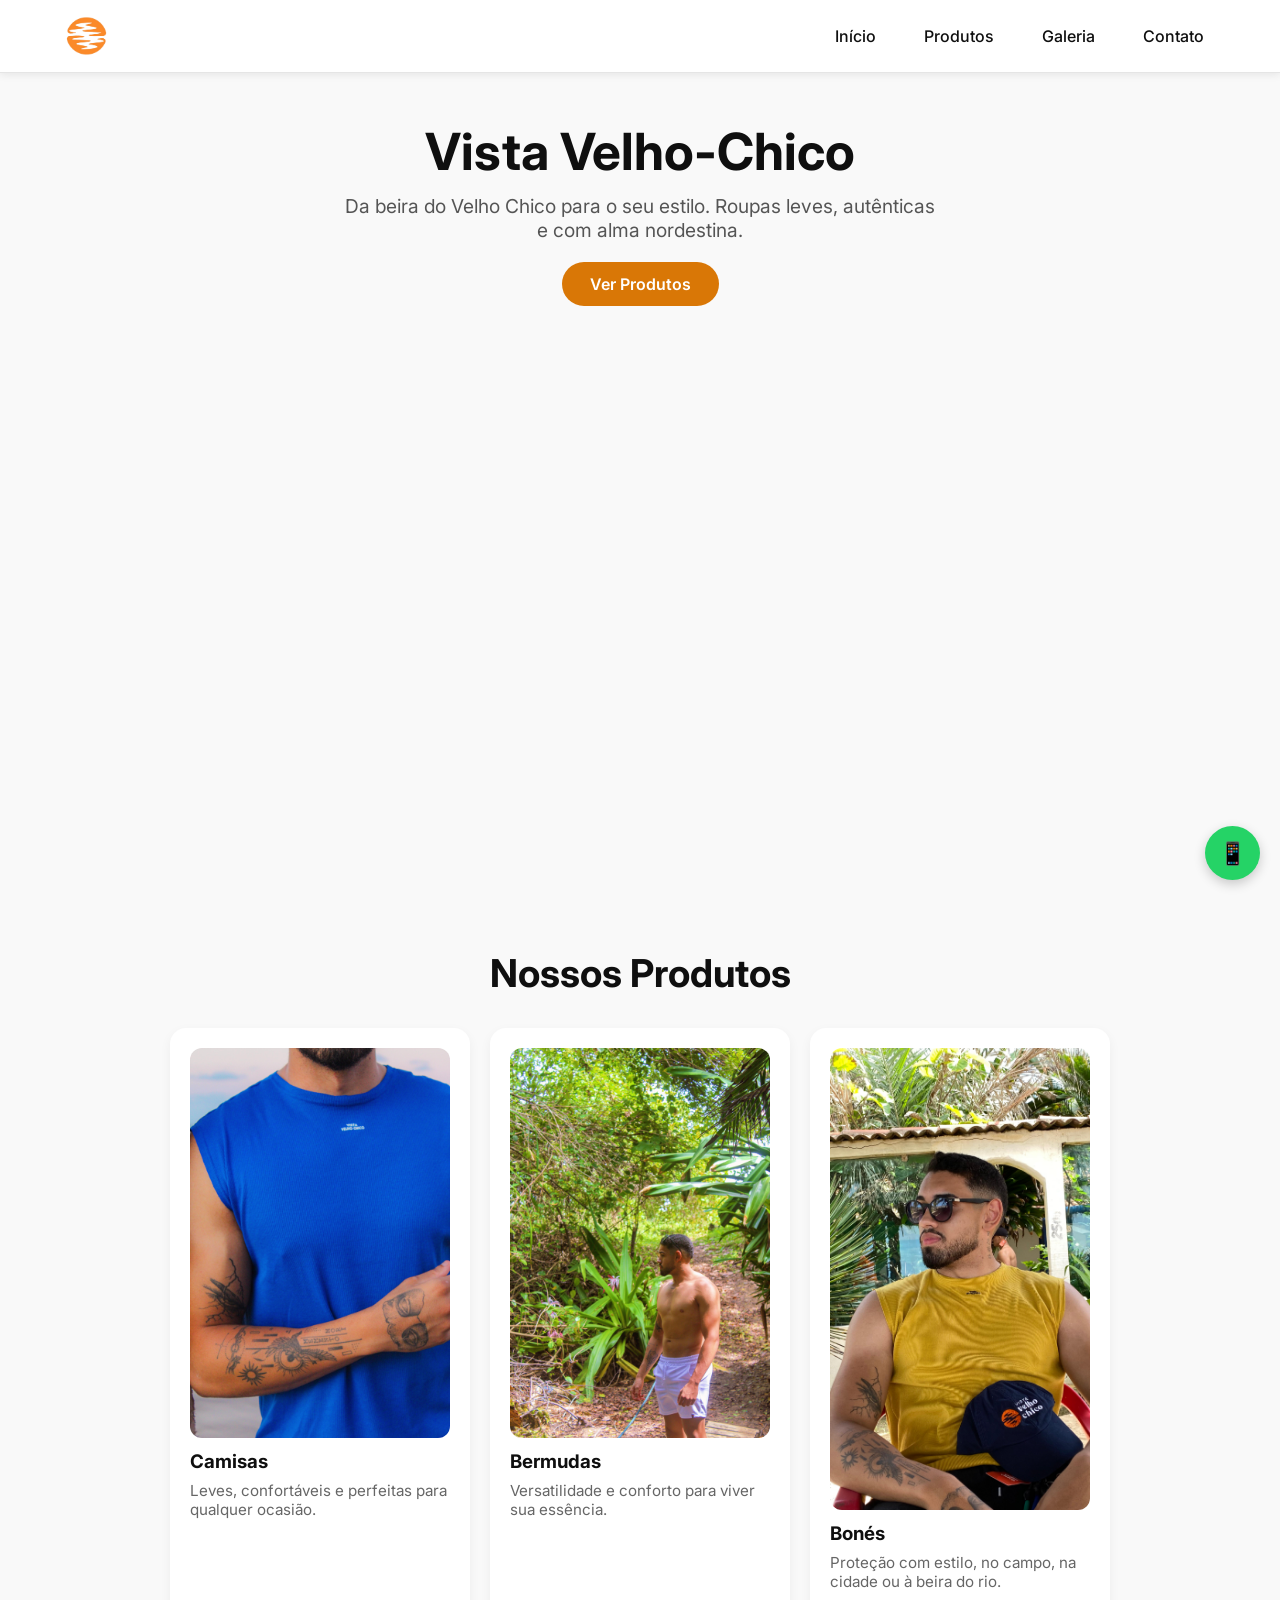
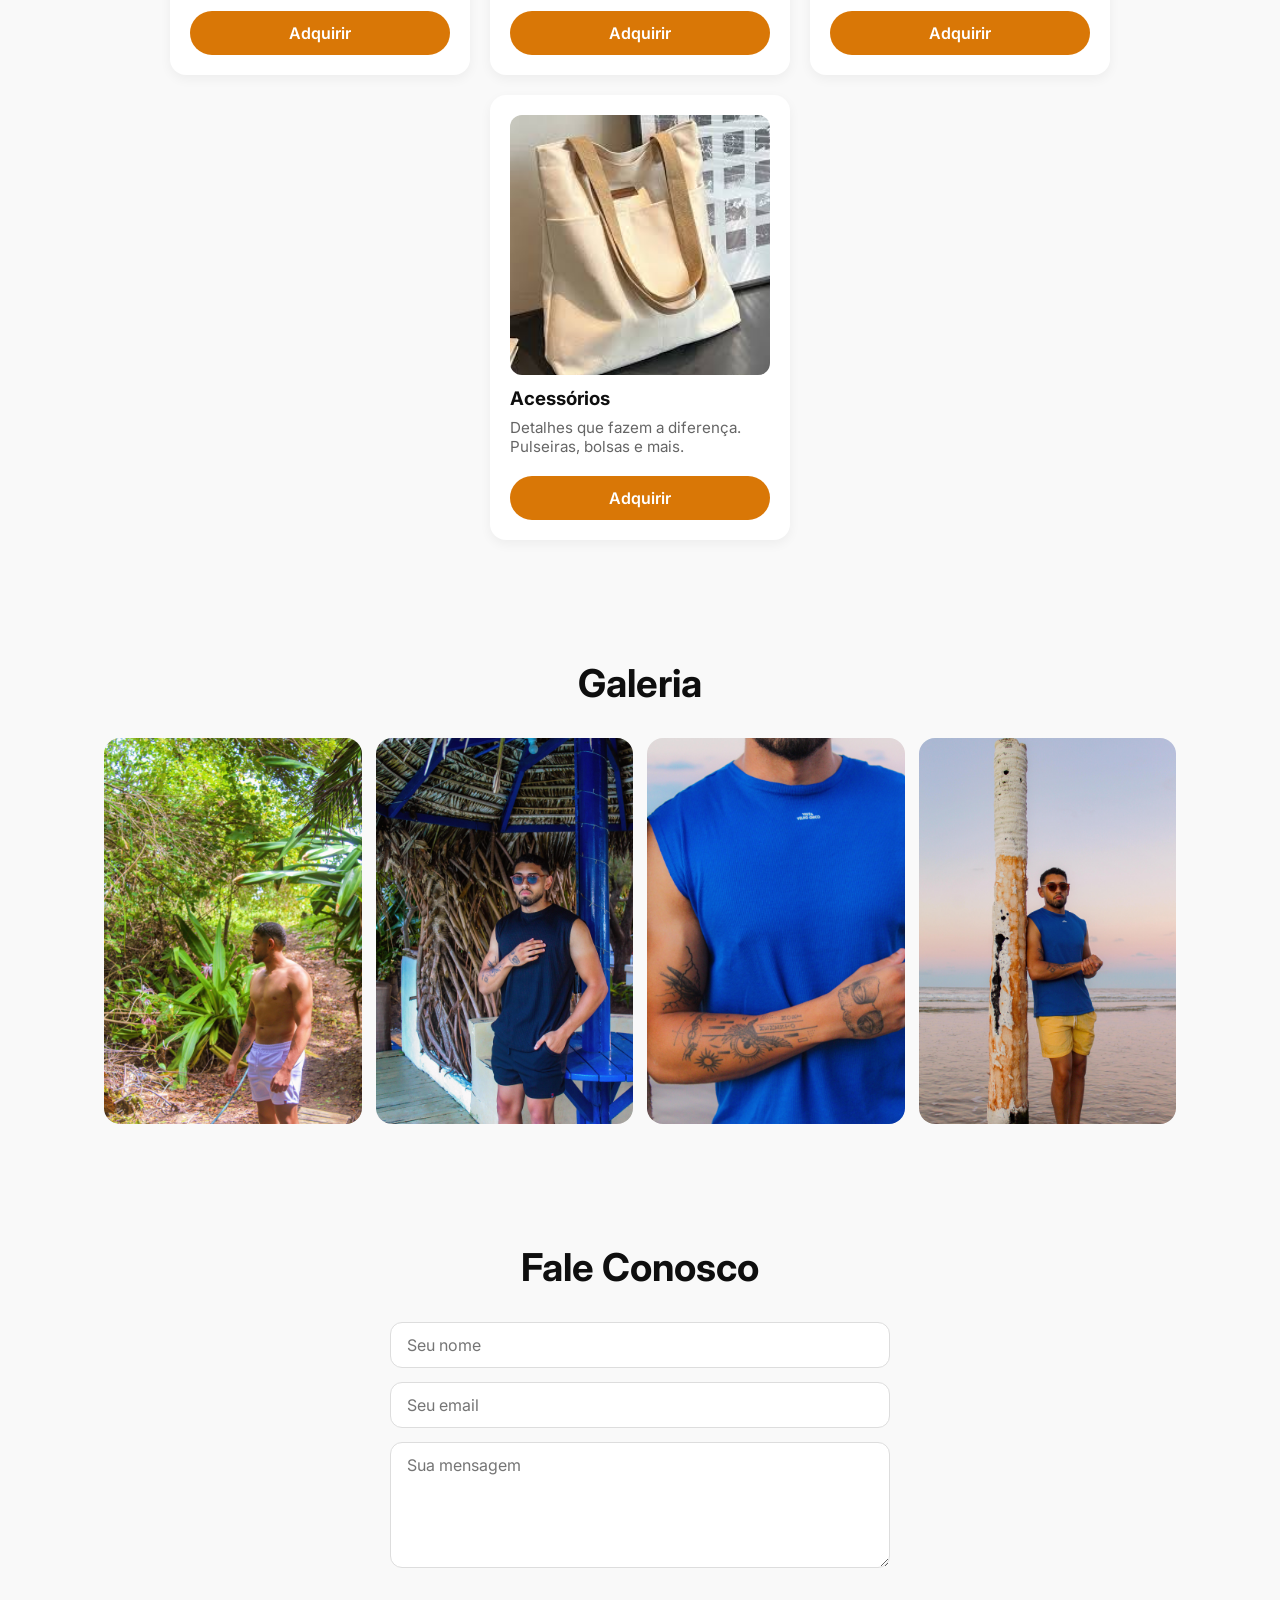
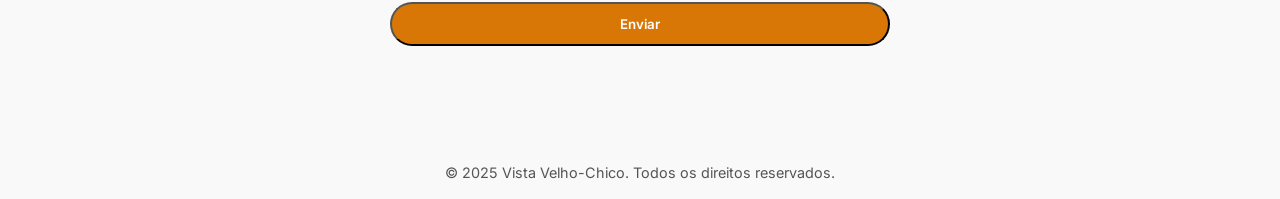
<file: index.html>
<!DOCTYPE html>
<html lang="pt-br">
<head>
  <meta charset="UTF-8" />
  <meta name="viewport" content="width=device-width, initial-scale=1.0" />
  <title>Vista Velho-Chico</title>
  <link href="https://fonts.googleapis.com/css2?family=Inter:wght@400;600;700&display=swap" rel="stylesheet" />
  <style>
    :root {
      --fundo: #ffffff;
      --texto: #0f0f0f;
      --cinza: #f9f9f9;
      --primaria: #D97706;
      --hover: #b25e05;
      --sombra: rgba(0,0,0,0.08);
    }

    * {
      margin: 0;
      padding: 0;
      box-sizing: border-box;
      font-family: 'Inter', sans-serif;
      scroll-behavior: smooth;
    }

    body {
      background-color: var(--cinza);
      color: var(--texto);
    }

    header {
      position: fixed;
      width: 100%;
      top: 0;
      background: #fff;
      backdrop-filter: blur(8px);
      display: flex;
      align-items: center;
      justify-content: space-between;
      padding: 14px 5%;
      border-bottom: 1px solid rgba(0,0,0,0.1);
      box-shadow: 0 2px 8px var(--sombra);
      z-index: 1000;
    }

    header img {
      height: 44px;
    }

    header nav {
      display: flex;
      gap: 24px;
    }

    nav a {
      color: var(--texto);
      text-decoration: none;
      font-weight: 500;
      padding: 6px 12px;
      border-radius: 8px;
      transition: background-color 0.3s, color 0.3s;
    }

    nav a:hover {
      background-color: var(--cinza);
      color: var(--primaria);
    }

    .hero {
      padding: 120px 5% 60px;
      text-align: center;
    }

    .hero video {
      width: 100%;
      max-height: 500px;
      border-radius: 16px;
      margin-top: 20px;
      object-fit: cover;
    }

    .hero h1 {
      font-size: 3.2rem;
      font-weight: 700;
      margin-bottom: 12px;
    }

    .hero p {
      font-size: 1.2rem;
      max-width: 600px;
      margin: auto;
      color: #555;
    }

    .botao {
      display: inline-block;
      margin-top: 20px;
      padding: 12px 28px;
      background-color: var(--primaria);
      color: white;
      text-decoration: none;
      border-radius: 999px;
      font-weight: 600;
      transition: background-color 0.3s, transform 0.2s;
      cursor: pointer;
      text-align: center;
    }

    .botao:hover {
      background-color: var(--hover);
    }

    section {
      padding: 60px 5%;
      max-width: 1200px;
      margin: auto;
    }

    section h2 {
      font-size: 2.4rem;
      text-align: center;
      margin-bottom: 32px;
    }

    .cards {
      display: flex;
      flex-wrap: wrap;
      gap: 20px;
      justify-content: center;
    }

    .card {
      flex: 1 1 280px;
      max-width: 300px;
      background-color: white;
      border-radius: 16px;
      padding: 20px;
      box-shadow: 0 4px 12px rgba(0,0,0,0.05);
      display: flex;
      flex-direction: column;
      justify-content: space-between;
    }

    .card img {
      width: 100%;
      border-radius: 12px;
      margin-bottom: 12px;
    }

    .card h3 {
      margin-bottom: 8px;
    }

    .card p {
      color: #666;
      font-size: 0.95rem;
      flex-grow: 1;
    }

    .galeria {
      display: grid;
      grid-template-columns: repeat(auto-fit, minmax(250px, 1fr));
      gap: 14px;
    }

    .galeria img {
      width: 100%;
      border-radius: 16px;
    }

    form {
      display: flex;
      flex-direction: column;
      gap: 14px;
      max-width: 500px;
      margin: auto;
    }

    input, textarea {
      padding: 12px 16px;
      border: 1px solid #ddd;
      border-radius: 12px;
      background-color: white;
      font-size: 1rem;
    }

    footer {
      text-align: center;
      padding: 18px;
      background-color: var(--cinza);
      margin-top: 40px;
      color: #555;
      font-size: 0.9rem;
    }

    .whatsapp {
      position: fixed;
      bottom: 20px;
      right: 20px;
      background-color: #25D366;
      color: white;
      padding: 14px;
      border-radius: 50%;
      text-decoration: none;
      font-size: 22px;
      box-shadow: 0 4px 12px rgba(0,0,0,0.2);
    }

    .hidden {
      opacity: 0;
      transform: translateY(20px);
      transition: opacity 0.6s ease, transform 0.6s ease;
    }

    .show {
      opacity: 1;
      transform: translateY(0);
    }

    @media (max-width: 768px) {
      .hero h1 {
        font-size: 2.2rem;
      }
      section h2 {
        font-size: 2rem;
      }
    }
  </style>
</head>
<body>
  <header>
    <img src="logo.png" alt="Logo" />
    <nav>
      <a href="#home">Início</a>
      <a href="#produtos">Produtos</a>
      <a href="#galeria">Galeria</a>
      <a href="#contato">Contato</a>
    </nav>
  </header>

  <section class="hero animar" id="home">
    <h1>Vista Velho-Chico</h1>
    <p>Da beira do Velho Chico para o seu estilo. Roupas leves, autênticas e com alma nordestina.</p>
    <a href="#produtos" class="botao">Ver Produtos</a>
    <video src="fundo.mp4.MOV" autoplay muted loop></video>
  </section>

  <section id="produtos" class="animar">
    <h2>Nossos Produtos</h2>
    <div class="cards">
      <div class="card animar">
        <img src="camisas.jpeg" alt="Camisas" />
        <h3>Camisas</h3>
        <p>Leves, confortáveis e perfeitas para qualquer ocasião.</p>
        <a href="compras.html" class="botao">Adquirir</a>
      </div>
      <div class="card animar">
        <img src="bermudas.jpeg" alt="Bermudas" />
        <h3>Bermudas</h3>
        <p>Versatilidade e conforto para viver sua essência.</p>
        <a href="compras.html" class="botao">Adquirir</a>
      </div>
      <div class="card animar">
        <img src="bones.jpg" alt="Bonés" />
        <h3>Bonés</h3>
        <p>Proteção com estilo, no campo, na cidade ou à beira do rio.</p>
        <a href="compras.html" class="botao">Adquirir</a>
      </div>
      <div class="card animar">
        <img src="acessorios.jpg" alt="Acessórios" />
        <h3>Acessórios</h3>
        <p>Detalhes que fazem a diferença. Pulseiras, bolsas e mais.</p>
        <a href="compras.html" class="botao">Adquirir</a>
      </div>
    </div>
  </section>

  <section id="galeria" class="animar">
    <h2>Galeria</h2>
    <div class="galeria">
      <img class="animar" src="bermudas.jpeg" alt="Galeria 1" />
      <img class="animar" src="praia.jpeg" alt="Galeria 2" />
      <img class="animar" src="camisas.jpeg" alt="Galeria 3" />
      <img class="animar" src="modelopraia.jpeg" alt="Galeria 4" />
    </div>
  </section>

  <section id="contato" class="animar">
    <h2>Fale Conosco</h2>
    <form action="https://formsubmit.co/seuemail@gmail.com" method="POST">
      <input type="text" name="name" placeholder="Seu nome" required />
      <input type="email" name="email" placeholder="Seu email" required />
      <textarea name="message" rows="5" placeholder="Sua mensagem" required></textarea>
      <button type="submit" class="botao">Enviar</button>
    </form>
  </section>

  <footer>
    &copy; 2025 Vista Velho-Chico. Todos os direitos reservados.
  </footer>

  <a class="whatsapp animar" href="https://wa.me/558299978501" target="_blank">📱</a>

  <script>
    const observer = new IntersectionObserver((entries) => {
      entries.forEach(entry => {
        if (entry.isIntersecting) {
          entry.target.classList.add('show');
        }
      });
    }, { threshold: 0.1 });

    document.querySelectorAll('.animar').forEach(el => {
      el.classList.add('hidden');
      observer.observe(el);
    });

    const hoverScale = (selector, scale = 1.05) => {
      document.querySelectorAll(selector).forEach(el => {
        el.style.transition = 'transform 0.3s ease';
        el.addEventListener('mouseenter', () => el.style.transform = `scale(${scale})`);
        el.addEventListener('mouseleave', () => el.style.transform = 'scale(1)');
      });
    };

    hoverScale('.card', 1.04);
    hoverScale('.galeria img', 1.05);
    hoverScale('.botao', 1.06);
    hoverScale('.whatsapp', 1.12);
    hoverScale('nav a', 1.08);

    const flutuar = (selector) => {
      const el = document.querySelector(selector);
      if (el) {
        el.animate([
          { transform: 'translateY(0px)' },
          { transform: 'translateY(-5px)' },
          { transform: 'translateY(0px)' },
          { transform: 'translateY(5px)' },
          { transform: 'translateY(0px)' }
        ], {
          duration: 3000,
          iterations: Infinity
        });
      }
    };
    flutuar('.whatsapp');

    document.querySelectorAll('header nav a').forEach(link => {
      link.addEventListener('click', (e) => {
        e.preventDefault();
        const href = link.getAttribute('href');
        const section = document.querySelector(href);
        if (section) {
          window.scrollTo({ top: section.offsetTop - 80, behavior: 'smooth' });
        }
      });
    });

    document.querySelectorAll('input, textarea').forEach(input => {
      input.addEventListener('focus', () => {
        input.style.boxShadow = '0 0 0 3px rgba(217, 119, 6, 0.2)';
      });
      input.addEventListener('blur', () => {
        input.style.boxShadow = 'none';
      });
    });
  </script>
</body>
</html>
</file>
